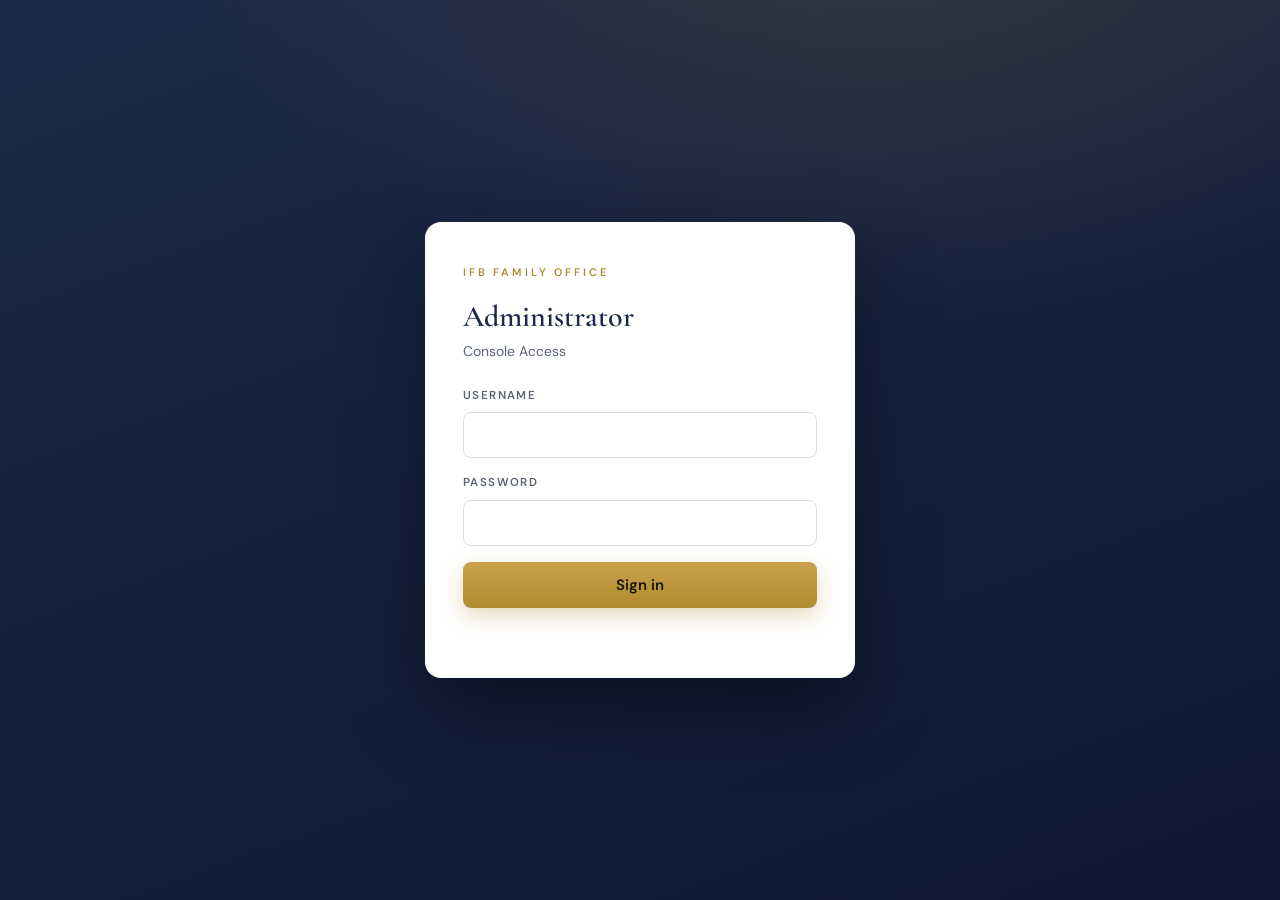
<file: public/admin/index.html>
<!doctype html>
<html lang="en">
<head>
<meta charset="utf-8">
<meta name="viewport" content="width=device-width, initial-scale=1">
<meta name="robots" content="noindex, nofollow">
<title>IFB Family Office - Administrator Console</title>
<link rel="preconnect" href="https://fonts.googleapis.com">
<link rel="preconnect" href="https://fonts.gstatic.com" crossorigin>
<link href="https://fonts.googleapis.com/css2?family=Cormorant+Garamond:wght@500;600;700&family=DM+Sans:wght@400;500;600;700&display=swap" rel="stylesheet">
<link rel="icon" href="data:image/svg+xml,%3Csvg xmlns='http://www.w3.org/2000/svg' viewBox='0 0 64 64'%3E%3Crect width='64' height='64' rx='10' fill='%231B2A4A'/%3E%3Ctext x='32' y='42' text-anchor='middle' font-family='Georgia,serif' font-size='24' font-weight='700' fill='%23B08D2E'%3EIFB%3C/text%3E%3C/svg%3E">
<style>
  :root{--navy:#1B2A4A;--navy-dd:#0e1830;--gold:#B08D2E;--gold-l:#C9A24B;--gold-soft:#E7D9B0;
    --ink:#1A1A1A;--mist:#EEF1F6;--line:#D8DEE7;--grey:#5A6472;--grey-l:#8A92A0;
    --serif:'Cormorant Garamond',Georgia,serif;--sans:'DM Sans',system-ui,sans-serif;
    --shadow-sm:0 1px 3px rgba(16,30,54,.08),0 6px 20px rgba(16,30,54,.06)}
  *{box-sizing:border-box;margin:0;padding:0}
  body{font-family:var(--sans);color:var(--ink);background:var(--mist);font-size:16px;line-height:1.6;-webkit-font-smoothing:antialiased}
  h1,h2,h3{font-family:var(--serif);font-weight:600;color:var(--navy);margin:0;line-height:1.15}
  a{color:var(--navy)}
  .hidden{display:none!important}
  .btn{display:inline-flex;align-items:center;justify-content:center;gap:8px;cursor:pointer;border:none;border-radius:8px;font-family:var(--sans);font-weight:600;transition:transform .12s,box-shadow .15s,background .15s}
  .btn:active{transform:translateY(1px)}
  .btn-gold{padding:13px;background:linear-gradient(180deg,var(--gold-l),var(--gold));color:#1a1406;font-size:15px;box-shadow:0 8px 20px rgba(176,141,46,.32)}
  .btn-line{background:#fff;border:1px solid var(--gold);color:var(--navy);border-radius:8px;padding:8px 14px;font-size:13px;font-weight:600;cursor:pointer;font-family:var(--sans);white-space:nowrap}
  .btn-ghost{background:#fff;border:1px solid var(--line);color:var(--grey);cursor:pointer;font-family:var(--sans);font-weight:600;padding:8px 14px;border-radius:8px;font-size:13px}
  .btn-sm{padding:6px 11px;font-size:12px}
  /* GATE */
  .gate{min-height:100vh;display:flex;align-items:center;justify-content:center;background:radial-gradient(1200px 700px at 70% -10%,rgba(176,141,46,.18),transparent 60%),linear-gradient(160deg,var(--navy),var(--navy-dd));padding:24px}
  .gate-card{background:#fff;border-radius:16px;padding:42px 38px;width:100%;max-width:430px;box-shadow:0 30px 80px rgba(0,0,0,.4)}
  .eyebrow{font-size:11px;font-weight:600;letter-spacing:.26em;text-transform:uppercase;color:var(--gold);margin-bottom:18px}
  .gate-card h1{font-size:30px;margin-bottom:6px}
  .gate-card .sub{color:var(--grey);font-size:14px;margin:0 0 24px}
  .field{margin-bottom:16px}
  .field label{display:block;font-size:11.5px;font-weight:600;letter-spacing:.12em;text-transform:uppercase;color:var(--grey);margin-bottom:7px}
  .field input,.field select,.field textarea{width:100%;padding:12px 14px;border:1px solid var(--line);border-radius:8px;font-family:var(--sans);font-size:15px;background:#fff;transition:border-color .15s,box-shadow .15s}
  .field textarea{font-family:ui-monospace,Menlo,monospace;font-size:12.5px;line-height:1.5}
  .field input:focus,.field select:focus,.field textarea:focus{outline:none;border-color:var(--gold);box-shadow:0 0 0 3px rgba(176,141,46,.14)}
  .err{color:#b3261e;font-size:13px;margin-top:10px;min-height:18px}
  /* SHELL */
  .topbar{position:sticky;top:0;z-index:30;background:var(--navy);border-bottom:1px solid rgba(176,141,46,.5);display:flex;align-items:center;justify-content:space-between;padding:0 22px;height:62px}
  .brand{display:flex;align-items:center;gap:12px}
  .brand .mark{width:34px;height:34px;border-radius:8px;background:linear-gradient(180deg,var(--gold-l),var(--gold));display:flex;align-items:center;justify-content:center;font-family:var(--serif);font-weight:700;color:#1a1406;font-size:15px}
  .brand .name{color:#fff;font-family:var(--serif);font-size:18px;line-height:1}
  .brand .name small{display:block;font-family:var(--sans);font-size:9.5px;letter-spacing:.22em;text-transform:uppercase;color:var(--gold-soft);margin-top:4px}
  .tb-btn{background:transparent;border:1px solid rgba(255,255,255,.22);color:#eef1f6;border-radius:7px;padding:8px 13px;font-size:13px;font-weight:500;cursor:pointer;font-family:var(--sans)}
  .wrap{max-width:1080px;margin:0 auto;padding:30px 22px 70px}
  .pagehead{display:flex;align-items:flex-end;justify-content:space-between;gap:16px;margin-bottom:22px;flex-wrap:wrap}
  .kicker{font-size:11px;font-weight:700;letter-spacing:.26em;text-transform:uppercase;color:var(--gold);margin-bottom:10px}
  .pagehead h1{font-size:30px}
  .lead{color:var(--grey);margin:6px 0 0;font-size:14.5px}
  .card{background:#fff;border:1px solid var(--line);border-radius:12px;box-shadow:var(--shadow-sm);overflow:hidden;margin-bottom:18px}
  table{width:100%;border-collapse:collapse}
  thead th{background:var(--navy);color:#fff;text-align:left;font-weight:600;font-size:12px;letter-spacing:.03em;padding:12px 16px}
  tbody td{padding:13px 16px;border-bottom:1px solid var(--line);color:#28333f;vertical-align:middle;font-size:14px}
  tbody tr:last-child td{border-bottom:none}
  tbody tr.click{cursor:pointer}
  tbody tr.click:hover{background:#f7f9fc}
  .cname{font-family:var(--serif);font-size:17px;color:var(--navy)}
  .meta{font-size:12.5px;color:var(--grey-l)}
  .pill{display:inline-block;font-size:11px;font-weight:700;letter-spacing:.04em;padding:3px 9px;border-radius:999px;text-transform:uppercase}
  .pill.draft{background:#eef1f6;color:#5A6472}
  .pill.shared{background:#e7f0ff;color:#1d4ed8}
  .pill.final{background:#fef3d6;color:#92590b}
  .pill.superseded{background:#f3f4f6;color:#9aa1ad}
  .pill.accepted{background:#e7f6ec;color:#127a3e}
  .pill.active{background:#e7f6ec;color:#127a3e}
  .loading{padding:46px;text-align:center;color:var(--grey-l)}
  /* detail */
  .grid2{display:grid;grid-template-columns:1fr 1fr;gap:12px}
  @media(max-width:640px){.grid2{grid-template-columns:1fr}}
  .kv{padding:16px 18px}
  .kv .k{font-size:11px;font-weight:700;letter-spacing:.14em;text-transform:uppercase;color:var(--grey-l)}
  .kv .v{font-size:15px;color:var(--navy);margin-top:3px;word-break:break-word}
  .sechead{display:flex;align-items:center;justify-content:space-between;gap:12px;margin:26px 0 12px;flex-wrap:wrap}
  .sechead h2{font-size:21px}
  .rowbtns{display:flex;gap:6px;flex-wrap:wrap}
  .back{background:none;border:none;color:var(--gold);font-weight:600;cursor:pointer;font-family:var(--sans);font-size:13px;padding:0;margin-bottom:14px}
  /* modal / overlay */
  .scrim{position:fixed;inset:0;background:rgba(14,24,48,.55);display:flex;align-items:center;justify-content:center;z-index:60;padding:20px}
  .modal{background:#fff;border-radius:14px;width:100%;max-width:520px;max-height:90vh;overflow:auto;box-shadow:0 30px 80px rgba(0,0,0,.4)}
  .modal .mh{background:var(--navy);color:#fff;padding:18px 22px;display:flex;justify-content:space-between;align-items:center}
  .modal .mh h3{color:#fff;font-size:20px}
  .modal .mb{padding:22px}
  .x{background:transparent;border:1px solid rgba(255,255,255,.3);color:#fff;border-radius:7px;padding:6px 12px;font-size:13px;font-weight:600;cursor:pointer;font-family:var(--sans)}
  .handover{background:#f7f9fc;border:1px solid var(--line);border-radius:10px;padding:4px 0;margin-top:6px}
  .hrow{display:flex;justify-content:space-between;align-items:center;gap:10px;padding:11px 16px;border-bottom:1px solid var(--line)}
  .hrow:last-child{border-bottom:none}
  .hrow .hk{font-size:11px;font-weight:700;letter-spacing:.12em;text-transform:uppercase;color:var(--grey-l)}
  .hrow .hv{font-family:ui-monospace,Menlo,monospace;font-size:13.5px;color:var(--navy);text-align:right;word-break:break-all}
  .copy{background:#fff;border:1px solid var(--gold);color:var(--navy);border-radius:6px;padding:4px 9px;font-size:11px;font-weight:700;cursor:pointer;font-family:var(--sans)}
  .note{font-size:12.5px;color:var(--grey);margin-top:14px;line-height:1.5}
  .prevwrap{max-width:760px}
  .seclist{columns:2;column-gap:26px}
  @media(max-width:640px){.seclist{columns:1}}
  .seclist .s{font-size:13.5px;color:#28333f;padding:3px 0;break-inside:avoid}
  .seclist .s b{color:var(--gold);font-weight:700;margin-right:6px}
  .langtab{display:inline-block;font-size:11px;font-weight:700;letter-spacing:.1em;text-transform:uppercase;color:var(--navy);background:var(--gold-soft);padding:4px 10px;border-radius:6px;margin:14px 0 8px}
  details{margin-top:14px;border:1px solid var(--line);border-radius:8px;padding:10px 14px;background:#fafbfc}
  summary{cursor:pointer;font-weight:600;font-size:13px;color:var(--grey)}
  .pvfull{position:fixed;inset:0;z-index:70;background:#fff;display:flex;flex-direction:column}
  .pvbar{height:54px;flex:none;background:var(--navy);color:#fff;display:flex;align-items:center;justify-content:space-between;padding:0 18px}
  .pvt{font-family:var(--serif);font-size:18px}
  .pvt small{font-family:var(--sans);font-size:11px;letter-spacing:.16em;text-transform:uppercase;color:var(--gold-soft);margin-left:10px}
  .pvframe{flex:1;width:100%;border:0;background:#fff}
</style>
</head>
<body>

<!-- GATE -->
<div id="gate" class="gate">
  <div class="gate-card">
    <div class="eyebrow">IFB Family Office</div>
    <h1>Administrator</h1>
    <p class="sub">Console Access</p>
    <div class="field"><label>Username</label><input id="u" autocomplete="username" autocapitalize="none"></div>
    <div class="field"><label>Password</label><input id="p" type="password" autocomplete="current-password"></div>
    <button class="btn btn-gold" id="loginBtn" style="width:100%">Sign in</button>
    <div class="err" id="loginErr"></div>
  </div>
</div>

<!-- SHELL -->
<div id="shell" class="hidden">
  <div class="topbar">
    <div class="brand"><div class="mark">IFB</div><div class="name">Family Office<small>Administrator Console</small></div></div>
    <button class="tb-btn" id="logoutBtn">Sign out</button>
  </div>
  <div class="wrap" id="view"></div>
</div>

<div id="overlayHost"></div>

<script src="../assets/js/config.js?v=20260613a"></script>
<script>
(function(){
  var cfg = window.PORTAL_CONFIG || {};
  var FN = cfg.url + "/functions/v1/admin-api";
  var creds = null; // {username,password}
  var view = document.getElementById("view");
  var host = document.getElementById("overlayHost");

  function api(action, extra){
    var payload = Object.assign({}, extra||{}, { action:action, username:creds.username, password:creds.password });
    return fetch(FN, {
      method:"POST",
      headers:{ "Content-Type":"application/json", "apikey":cfg.anonKey, "Authorization":"Bearer "+cfg.anonKey },
      body: JSON.stringify(payload)
    }).then(function(r){ return r.json().then(function(j){ return {status:r.status, body:j}; }); });
  }
  function esc(s){ return String(s==null?"":s).replace(/[&<>"]/g,function(c){return{"&":"&amp;","<":"&lt;",">":"&gt;","\"":"&quot;"}[c];}); }
  function fmtDate(s){ if(!s) return "-"; try{ return new Date(s).toLocaleString(undefined,{dateStyle:"medium",timeStyle:"short"}); }catch(e){ return s; } }
  function pill(state){ var c=String(state||"").toLowerCase(); return '<span class="pill '+c+'">'+esc(state||"-")+'</span>'; }
  function toast(msg){ /* lightweight */ }

  // ---------- LOGIN ----------
  function doLogin(){
    var u=document.getElementById("u").value.trim(), p=document.getElementById("p").value;
    var err=document.getElementById("loginErr"); err.textContent="";
    if(!u||!p){ err.textContent="Enter username and password."; return; }
    creds={username:u,password:p};
    document.getElementById("loginBtn").textContent="Checking...";
    api("login").then(function(res){
      document.getElementById("loginBtn").textContent="Sign in";
      if(res.body && res.body.ok){
        document.getElementById("gate").classList.add("hidden");
        document.getElementById("shell").classList.remove("hidden");
        loadClients();
      } else { creds=null; err.textContent="Incorrect username or password."; }
    }).catch(function(){ document.getElementById("loginBtn").textContent="Sign in"; creds=null; err.textContent="Network error."; });
  }
  document.getElementById("loginBtn").addEventListener("click", doLogin);
  document.getElementById("p").addEventListener("keydown", function(e){ if(e.key==="Enter") doLogin(); });
  document.getElementById("logoutBtn").addEventListener("click", function(){
    creds=null; document.getElementById("shell").classList.add("hidden");
    document.getElementById("gate").classList.remove("hidden");
    document.getElementById("p").value="";
  });

  function guard(res){ if(res.status===401){ alert("Session expired. Please sign in again."); location.reload(); return false;} return true; }

  // ---------- CLIENTS LIST ----------
  function loadClients(){
    view.innerHTML='<div class="loading">Loading clients...</div>';
    api("clients_list").then(function(res){
      if(!guard(res)) return;
      if(!res.body||!res.body.ok){ view.innerHTML='<div class="loading">Error: '+esc(res.body&&res.body.error)+'</div>'; return; }
      renderClients(res.body.clients||[]);
    });
  }
  function renderClients(list){
    var rows = list.map(function(c){
      var latest = c.latest ? ('v'+c.latest.version+' '+esc(c.latest.label)+' '+pill(c.latest.state)) : '<span class="meta">no version</span>';
      var acc = c.accepted ? pill("accepted") : '<span class="meta">-</span>';
      return '<tr class="click" data-uid="'+esc(c.user_id)+'">'+
        '<td><div class="cname">'+esc(c.client_name)+'</div><div class="meta">'+esc(c.slug)+(c.reference?' &middot; '+esc(c.reference):'')+'</div></td>'+
        '<td>'+pill(c.eng_status||"draft")+'</td>'+
        '<td>'+c.version_count+'</td>'+
        '<td>'+latest+'</td>'+
        '<td>'+acc+'</td></tr>';
    }).join("");
    view.innerHTML =
      '<div class="pagehead"><div><div class="kicker">Back office</div><h1>Clients</h1>'+
      '<p class="lead">Each client is isolated. Create one to generate its link, username and initial password.</p></div>'+
      '<button class="btn btn-gold" id="newBtn" style="padding:11px 18px">+ New client</button></div>'+
      '<div class="card"><table><thead><tr><th>Client</th><th>Engagement</th><th>Versions</th><th>Latest</th><th>Accepted</th></tr></thead>'+
      '<tbody>'+(rows||'<tr><td colspan="5" class="loading">No clients yet.</td></tr>')+'</tbody></table></div>';
    document.getElementById("newBtn").addEventListener("click", openNewClient);
    Array.prototype.forEach.call(view.querySelectorAll("tr.click"), function(tr){
      tr.addEventListener("click", function(){ openClient(tr.getAttribute("data-uid")); });
    });
  }

  // ---------- NEW CLIENT ----------
  function slugify(s){ return String(s||"").toLowerCase().replace(/[^a-z0-9-]+/g,"-").replace(/^-+|-+$/g,""); }
  function openNewClient(){
    host.innerHTML =
      '<div class="scrim"><div class="modal"><div class="mh"><h3>New client</h3><button class="x" id="mx">Close</button></div>'+
      '<div class="mb">'+
      '<div class="field"><label>Client name</label><input id="ncName" placeholder="Smith Family Office"></div>'+
      '<div class="field"><label>Slug</label><input id="ncSlug" placeholder="smith-family" autocapitalize="none"></div>'+
      '<div class="field"><label>Reference (optional)</label><input id="ncRef" placeholder="IFB-FO-2026-XYZ"></div>'+
      '<div class="field"><label>Contact email (optional)</label><input id="ncContact" placeholder="name@email.com" autocapitalize="none"></div>'+
      '<div class="field"><label>Login username</label><input id="ncEmail" placeholder="smith  ->  becomes smith@ifcifb.com" autocapitalize="none"></div>'+
      '<div class="field"><label>Initial password (optional)</label><input id="ncPw" placeholder="leave blank to auto-generate" autocapitalize="none"></div>'+
      '<button class="btn btn-gold" id="ncSave" style="width:100%">Create client</button>'+
      '<div class="err" id="ncErr"></div>'+
      '<p class="note">The client is created with a forced password change on first login, fully isolated from every other client. Their client-facing view goes live with Stage 3.</p>'+
      '</div></div></div>';
    var nm=document.getElementById("ncName"), sl=document.getElementById("ncSlug");
    nm.addEventListener("input", function(){ if(!sl.dataset.touched) sl.value=slugify(nm.value); });
    sl.addEventListener("input", function(){ sl.dataset.touched="1"; });
    document.getElementById("mx").addEventListener("click", function(){ host.innerHTML=""; });
    document.getElementById("ncSave").addEventListener("click", function(){
      var err=document.getElementById("ncErr"); err.textContent="";
      var b={ client_name:nm.value.trim(), slug:slugify(sl.value), reference:document.getElementById("ncRef").value.trim(), contact_email:document.getElementById("ncContact").value.trim(), email:document.getElementById("ncEmail").value.trim(), initial_password:document.getElementById("ncPw").value.trim() };
      if(!b.client_name||!b.slug||!b.email){ err.textContent="Name, slug and email are required."; return; }
      var btn=document.getElementById("ncSave"); btn.textContent="Creating..."; btn.disabled=true;
      api("client_create", b).then(function(res){
        btn.textContent="Create client"; btn.disabled=false;
        if(!guard(res)) return;
        if(!res.body||!res.body.ok){ err.textContent="Error: "+esc(res.body&&(res.body.detail||res.body.error)); return; }
        showHandover(res.body);
      }).catch(function(){ btn.textContent="Create client"; btn.disabled=false; err.textContent="Network error."; });
    });
  }
  function copyBtn(val){ return '<button class="copy" data-copy="'+esc(val)+'">Copy</button>'; }
  function showHandover(d){
    host.innerHTML =
      '<div class="scrim"><div class="modal"><div class="mh"><h3>Client created</h3><button class="x" id="mx">Done</button></div>'+
      '<div class="mb">'+
      '<p class="lead" style="margin:0 0 14px">Hand these three to the client. The password is shown once.</p>'+
      '<div class="handover">'+
      '<div class="hrow"><span class="hk">Portal link</span><span class="hv">'+esc(d.link)+' '+copyBtn(d.link)+'</span></div>'+
      '<div class="hrow"><span class="hk">Username</span><span class="hv">'+esc(d.username||d.email)+' '+copyBtn(d.username||d.email)+'</span></div>'+
      '<div class="hrow"><span class="hk">Initial password</span><span class="hv">'+esc(d.password)+' '+copyBtn(d.password)+'</span></div>'+
      '</div>'+
      '<p class="note" style="margin-top:8px">Contact email on file: <b>'+esc(d.contact_email||"none")+'</b></p>'+
      '<p class="note">'+ (d.email_sent ? 'Welcome email sent to <b>'+esc(d.contact_email)+'</b>.' : (d.contact_email ? 'Email not sent'+(d.email_error&&d.email_error!="smtp_not_configured"?' ('+esc(d.email_error)+')':d.email_error=="smtp_not_configured"?' (mail not yet configured)':'')+' - hand the details over manually.' : 'No contact email on file - hand the details over manually.')) +'</p>'+
      '<p class="note">Record the initial password in the vault now; it is shown once. The client must set a new password on first login.</p>'+
      '</div></div></div>';
    bindCopy();
    document.getElementById("mx").addEventListener("click", function(){ host.innerHTML=""; loadClients(); });
  }
  function bindCopy(){
    Array.prototype.forEach.call(host.querySelectorAll(".copy"), function(b){
      b.addEventListener("click", function(){
        var v=b.getAttribute("data-copy");
        if(navigator.clipboard){ navigator.clipboard.writeText(v).then(function(){ b.textContent="Copied"; setTimeout(function(){b.textContent="Copy";},1200); }); }
      });
    });
  }

  // ---------- CLIENT DETAIL ----------
  function openClient(uid){
    view.innerHTML='<div class="loading">Loading...</div>';
    api("client_get",{user_id:uid}).then(function(res){
      if(!guard(res)) return;
      if(!res.body||!res.body.ok){ view.innerHTML='<div class="loading">Error: '+esc(res.body&&res.body.error)+'</div>'; return; }
      renderClient(res.body);
    });
  }
  function renderClient(d){
    var c=d.client, e=d.engagement, vs=d.versions||[], accs=d.acceptances||[];
    var verRows = vs.map(function(v){
      var btns='<div class="rowbtns">'+
        '<button class="btn-line btn-sm" data-act="preview" data-id="'+v.id+'">Preview</button>'+
        (v.state!=="shared"?'<button class="btn-line btn-sm" data-act="share" data-id="'+v.id+'">Share</button>':'')+
        (v.state!=="final"?'<button class="btn-line btn-sm" data-act="final" data-id="'+v.id+'">Mark final</button>':'')+
        (v.state!=="draft"?'<button class="btn-ghost btn-sm" data-act="draft" data-id="'+v.id+'">To draft</button>':'')+
        '<button class="btn-ghost btn-sm" data-act="edit" data-id="'+v.id+'">Edit</button>'+
        '</div>';
      return '<tr><td><b>v'+v.version+'</b> &middot; '+esc(v.label)+(v.note?'<div class="meta">'+esc(v.note)+'</div>':'')+'</td>'+
        '<td>'+pill(v.state)+'</td><td class="meta">'+fmtDate(v.created_at)+'<br>'+esc(v.created_by||"")+'</td>'+
        '<td>'+btns+'</td></tr>';
    }).join("");
    var accBlock = accs.length ? '<div class="card"><table><thead><tr><th>Accepted by</th><th>When</th><th>Version</th><th>Method</th></tr></thead><tbody>'+
      accs.map(function(a){
        var vv=vs.filter(function(x){return x.id===a.version_id;})[0];
        return '<tr><td>'+esc(a.accepted_name)+'<div class="meta">'+esc(a.ip||"")+'</div></td><td>'+fmtDate(a.accepted_at)+'</td><td>'+(vv?'v'+vv.version+' '+esc(vv.label):'-')+'</td><td>'+esc(a.signature_kind)+'</td></tr>';
      }).join("")+'</tbody></table></div>'
      : '<div class="card"><div class="kv"><div class="k">Acceptance</div><div class="v meta">Not yet signed.</div></div></div>';

    view.innerHTML =
      '<button class="back" id="backBtn">&larr; All clients</button>'+
      '<div class="pagehead"><div><div class="kicker">Client</div><h1>'+esc(c.client_name)+'</h1>'+
      '<p class="lead">'+esc(c.slug)+(c.reference?' &middot; '+esc(c.reference):'')+'</p></div>'+
      '<button class="btn-line" id="welcomeBtn" style="margin-right:8px">Email credentials</button><button class="btn-line" id="resetBtn">Reset password</button></div>'+
      '<div class="card"><div class="grid2">'+
      '<div class="kv"><div class="k">Status</div><div class="v">'+pill(c.status)+'</div></div>'+
      '<div class="kv"><div class="k">Engagement</div><div class="v">'+pill(e?e.status:"none")+'</div></div>'+
      '<div class="kv"><div class="k">First-login change</div><div class="v">'+(c.must_change_password?"Required":"Done")+'</div></div>'+
      '<div class="kv"><div class="k">Created</div><div class="v">'+fmtDate(c.created_at)+'</div></div>'+
      '<div class="kv"><div class="k">Contact email</div><div class="v">'+esc(c.contact_email||"-")+'</div></div>'+
      '</div></div>'+
      '<div class="sechead"><h2>Versions</h2>'+(e?'<button class="btn-line" id="newVerBtn">+ New amendment (copy latest)</button>':'')+'</div>'+
      '<div class="card"><table><thead><tr><th>Version</th><th>State</th><th>Created</th><th style="width:1%">Actions</th></tr></thead>'+
      '<tbody>'+(verRows||'<tr><td colspan="4" class="loading">No versions.</td></tr>')+'</tbody></table></div>'+
      '<div class="sechead"><h2>Acceptance</h2></div>'+accBlock;

    document.getElementById("backBtn").addEventListener("click", loadClients);
    document.getElementById("resetBtn").addEventListener("click", function(){ resetPw(c.user_id); });
    var wb=document.getElementById("welcomeBtn"); if(wb) wb.addEventListener("click", function(){ sendWelcome(c.user_id, c.contact_email); });
    var nv=document.getElementById("newVerBtn");
    if(nv) nv.addEventListener("click", function(){ newVersion(e, vs); });
    Array.prototype.forEach.call(view.querySelectorAll("[data-act]"), function(btn){
      btn.addEventListener("click", function(){
        var act=btn.getAttribute("data-act"), id=btn.getAttribute("data-id");
        if(act==="preview") previewVersion(id);
        else if(act==="edit") editVersion(id);
        else { setState(id, act==="share"?"shared":act==="final"?"final":"draft", c.user_id); }
      });
    });
  }
  function setState(id,state,uid){
    api("version_set_state",{version_id:id,state:state}).then(function(res){
      if(!guard(res)) return;
      if(!res.body||!res.body.ok){ alert("Error: "+(res.body&&res.body.error)); return; }
      openClient(uid);
    });
  }
  function newVersion(e, vs){
    var latest = vs.length ? vs[vs.length-1] : null;
    if(!latest){ alert("No base version to copy."); return; }
    var label = prompt("Label for the new version", "Amendment "+(vs.length));
    if(label===null) return;
    api("version_create",{eng_id:e.id, clone_from:latest.id, label:label}).then(function(res){
      if(!guard(res)) return;
      if(!res.body||!res.body.ok){ alert("Error: "+(res.body&&res.body.error)); return; }
      openClient(e.client_user_id);
    });
  }
  function sendWelcome(uid, contact){
    if(!contact){ alert("No contact email on file for this client. Add one first."); return; }
    if(!confirm("Email fresh credentials to "+contact+"?\nThis generates a NEW password and forces a change on next login.")) return;
    api("send_onboarding",{user_id:uid}).then(function(res){
      if(!guard(res)) return;
      if(!res.body||!res.body.ok){ alert("Error: "+(res.body&&(res.body.detail||res.body.error))); return; }
      showHandover(res.body);
    }).catch(function(){ alert("Network error."); });
  }
  function resetPw(uid){
    var np = prompt("New password for this client (min 8 chars). It will force a change on next login.");
    if(np===null) return;
    if(np.length<8){ alert("Too short."); return; }
    api("reset",{user_id:uid,newPassword:np}).then(function(res){
      if(!guard(res)) return;
      if(!res.body||!res.body.ok){ alert("Error: "+(res.body&&res.body.error)); return; }
      alert("Password reset. The client must change it on next login.");
    });
  }

  // ---------- PREVIEW (full render via client preview surface) ----------
  function previewVersion(id){
    host.innerHTML='<div class="scrim"><div class="modal"><div class="mb loading">Loading preview...</div></div></div>';
    api("version_get",{version_id:id}).then(function(res){
      if(!guard(res)) return;
      if(!res.body||!res.body.ok){ host.innerHTML=""; alert("Error loading version."); return; }
      var v=res.body.version, content=v.content||{};
      host.innerHTML=
        '<div class="pvfull">'+
          '<div class="pvbar"><div class="pvt">v'+v.version+' &middot; '+esc(v.label)+' <small>'+esc(v.state)+'</small></div>'+
          '<button class="x" id="pvClose">Close</button></div>'+
          '<iframe id="pvFrame" class="pvframe" title="Proposal preview"></iframe>'+
        '</div>';
      var frame=document.getElementById("pvFrame");
      var sent=false;
      var handler=function(e){
        if(e.origin!==location.origin) return;
        if(e.data && e.data.type==="ifb_preview_ready" && !sent){
          sent=true;
          try{ frame.contentWindow.postMessage({type:"ifb_preview_data", content:content}, location.origin); }catch(err){}
        }
      };
      window.addEventListener("message", handler);
      document.getElementById("pvClose").addEventListener("click", function(){
        window.removeEventListener("message", handler); host.innerHTML="";
      });
      frame.src="/?preview=1";
    });
  }

  // ---------- EDIT (label / note / advanced JSON) ----------
  function editVersion(id){
    host.innerHTML='<div class="scrim"><div class="modal"><div class="mb loading">Loading...</div></div></div>';
    api("version_get",{version_id:id}).then(function(res){
      if(!guard(res)) return;
      if(!res.body||!res.body.ok){ host.innerHTML=""; alert("Error."); return; }
      var v=res.body.version;
      host.innerHTML='<div class="scrim"><div class="modal"><div class="mh"><h3>Edit v'+v.version+'</h3><button class="x" id="mx">Close</button></div>'+
        '<div class="mb">'+
        '<div class="field"><label>Label</label><input id="evLabel" value="'+esc(v.label)+'"></div>'+
        '<div class="field"><label>Note (optional)</label><input id="evNote" value="'+esc(v.note||"")+'"></div>'+
        '<button class="btn btn-gold" id="evSave" style="width:100%">Save</button>'+
        '<div class="err" id="evErr"></div>'+
        '<details><summary>Advanced: replace content JSON</summary>'+
        '<p class="note">Paste a full content object. Invalid JSON is rejected. Leave blank to keep current content.</p>'+
        '<div class="field"><textarea id="evJson" rows="8" placeholder="{ ... }"></textarea></div></details>'+
        '</div></div></div>';
      document.getElementById("mx").addEventListener("click", function(){ host.innerHTML=""; });
      document.getElementById("evSave").addEventListener("click", function(){
        var err=document.getElementById("evErr"); err.textContent="";
        var patch={ version_id:id, label:document.getElementById("evLabel").value.trim(), note:document.getElementById("evNote").value.trim() };
        var raw=document.getElementById("evJson").value.trim();
        if(raw){ try{ patch.content=JSON.parse(raw); }catch(ex){ err.textContent="Invalid JSON: "+ex.message; return; } }
        var btn=document.getElementById("evSave"); btn.textContent="Saving..."; btn.disabled=true;
        api("version_update", patch).then(function(r2){
          btn.textContent="Save"; btn.disabled=false;
          if(!guard(r2)) return;
          if(!r2.body||!r2.body.ok){ err.textContent="Error: "+(r2.body&&r2.body.error); return; }
          host.innerHTML=""; // refresh underlying client
          // best effort refresh: reload current client list state
        });
      });
    });
  }
})();
</script>
</body>
</html>
</file>
